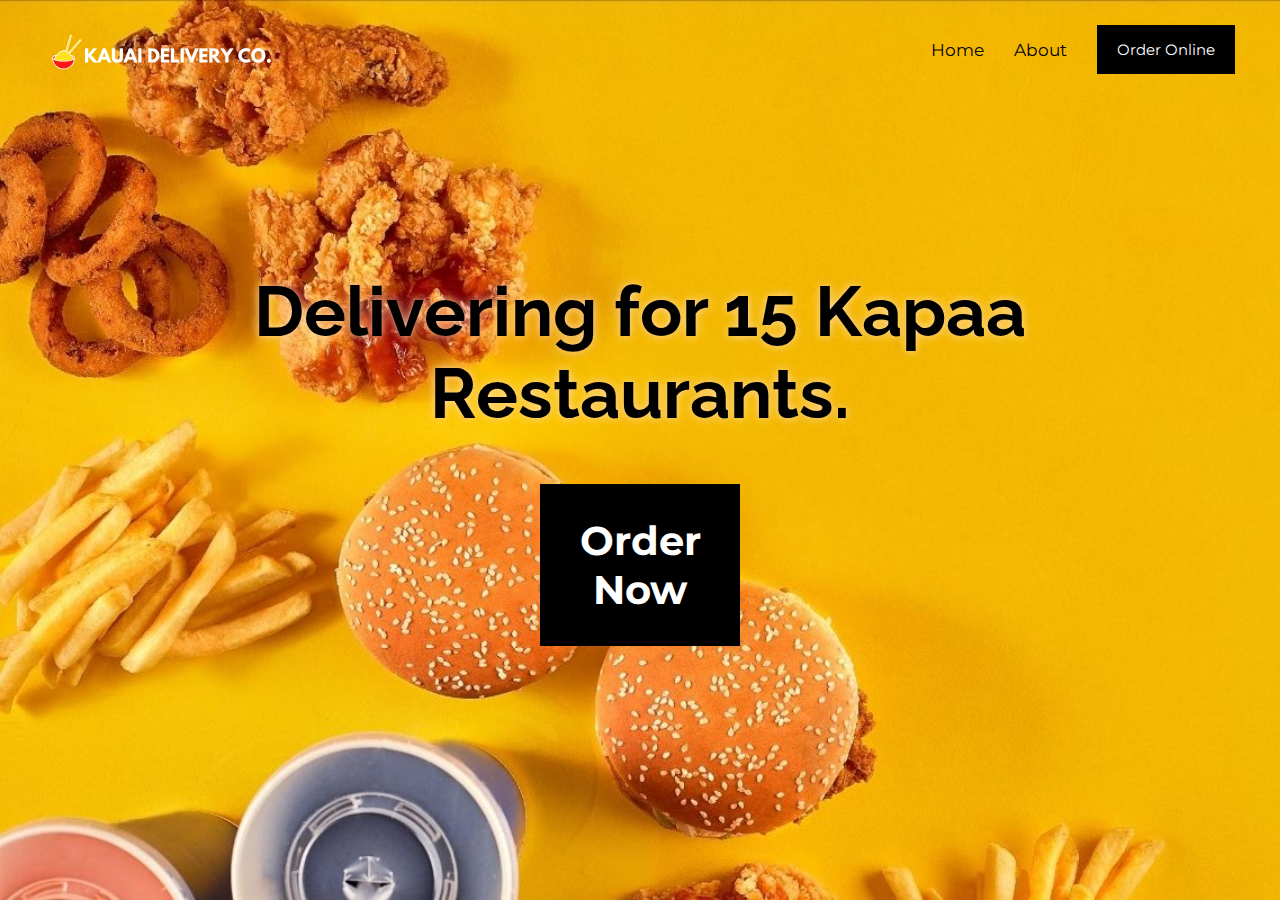
<file: index.html>
<!DOCTYPE html>
<html>
  <head>
    <title> Kauai Delivery </title>
    <link rel="stylesheet" href="styles.css" />
    <link rel="stylesheet" media="screen and (max-device-width: 576px)" href="stylesmobile.css" />
    <!--h1 heading font-->
    <link href="https://fonts.googleapis.com/css2?family=Karla:wght@400;700&display=swap" rel="stylesheet">

    <link href="https://fonts.googleapis.com/css2?family=Raleway:wght@800&display=swap" rel="stylesheet">

    <!--NAV FONT-->
    <link href="https://fonts.googleapis.com/css2?family=Montserrat:wght@200&display=swap" rel="stylesheet">
    <!--order now button font-->
    <link href="https://fonts.googleapis.com/css2?family=Syne:wght@400;500&display=swap" rel="stylesheet">
    <!--category of menus font-->
    <link href="https://fonts.googleapis.com/css2?family=Bungee+Shade&display=swap" rel="stylesheet">
    <!--favicon-->
    <link rel=icon href=favicon.png sizes="16x16" type="image/png">
    <!-- heading font pt2-->
    <link href="https://fonts.googleapis.com/css2?family=Lato:wght@700;900&display=swap" rel="stylesheet">
    <script src="order.js"></script>
  </head>
  <body>
    <section id="first-page">
      <header>
        <a href="index.html"> <img src="simple logo.png" alt="Kauai Delivery Logo"> </a>
        <nav>
          <li><a href="index.html">Home</a></li>
          <li><a href="about.html">About</a></li>
          <a href="order.html">
            <div id="orderNav">Order Online</div>
          </a>
        </nav>
        <div class="navButton">
          <div></div>
          <div></div>
          <div></div>
        </div>
        <div id="navBar">
          <li><a href="index.html">Home</a></li>
          <li><a href="https://kauaidelivery.com/about">About</a></li>
          <a href="order.html" id="navButtonLink">
            <div id="orderNav">Order Online</div>
          </a>
        </div>
      </header>
      <section class="heading">
        <h1>Delivering for 15 Kapaa <br>  Restaurants.</h1>
        <a href="order.html" id="orderLink">
          <div id="orderButton">
            <h1>Order Now</h1>
          </div>
        </a>
      </section>
   </section>
    <main>
    </main>
  </body>
<html>
</file>
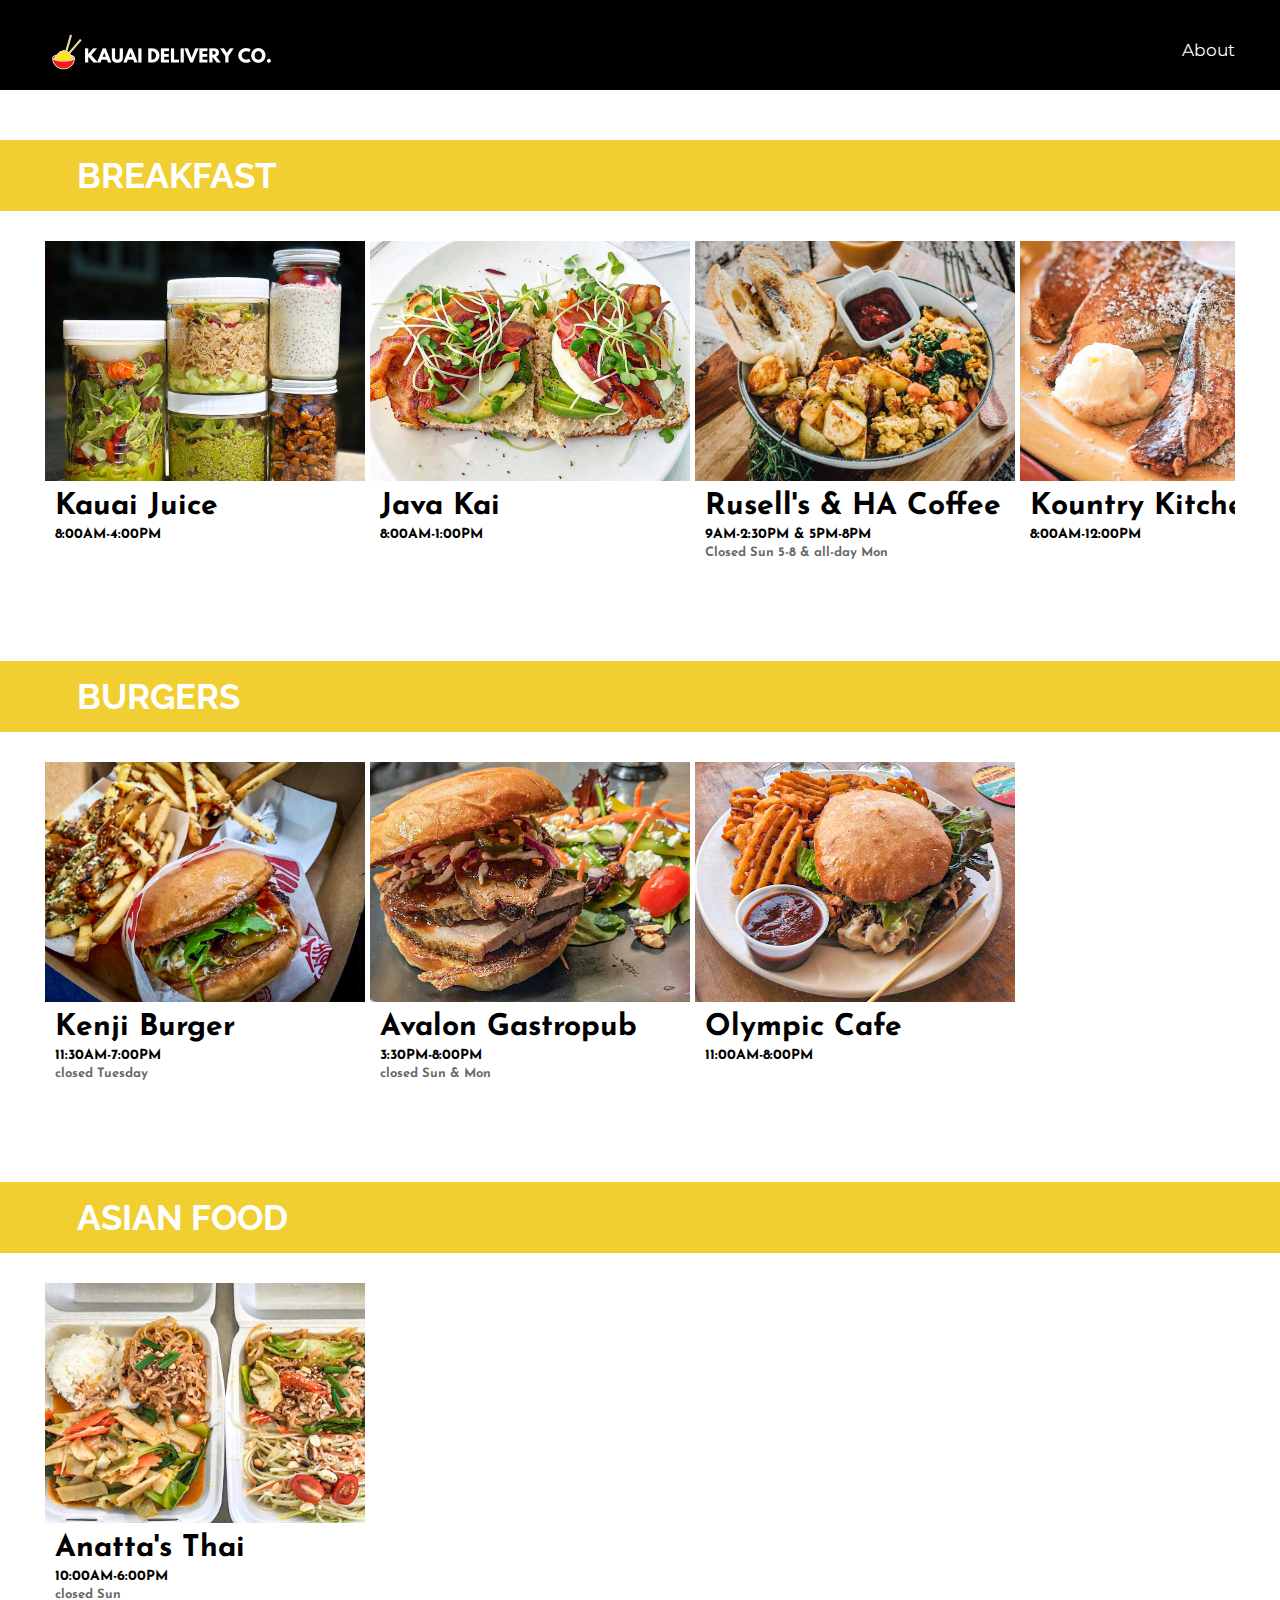
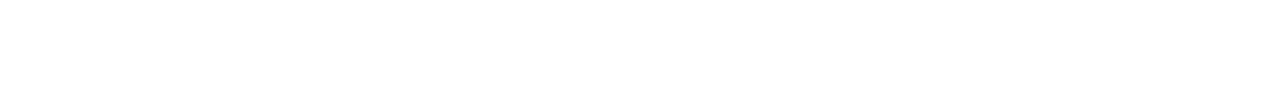
<file: order.html>
<!DOCTYPE html>
<html>
  <head>
    <title> Order </title>
    <link rel="stylesheet" href="orderstyles.css" />
    <link rel="stylesheet" media="screen and (max-device-width: 576px)" href="ordermobile.css" />
    <link rel=icon href=favicon.png sizes="16x16" type="image/png">
    <!--h1 heading font-->
    <link href="https://fonts.googleapis.com/css2?family=Karla:wght@400;700&display=swap" rel="stylesheet">
    <!--NAV FONT-->
    <link href="https://fonts.googleapis.com/css2?family=Montserrat:wght@200&display=swap" rel="stylesheet">
    <!--fonts for restaurant info-->
    <link href="https://fonts.googleapis.com/css2?family=Bungee+Shade&display=swap" rel="stylesheet">
    <!--restaurant name font mobile-->
    <link href="https://fonts.googleapis.com/css2?family=Staatliches&display=swap" rel="stylesheet">
    <link href="https://fonts.googleapis.com/css2?family=Kumbh+Sans:wght@400;700&family=Syne:wght@400;500&display=swap" rel="stylesheet">

    <link href="https://fonts.googleapis.com/css2?family=Josefin+Sans:wght@100;200&display=swap" rel="stylesheet">
    <link href="https://fonts.googleapis.com/css2?family=Raleway:wght@500;600&display=swap" rel="stylesheet">
    <link href="https://fonts.googleapis.com/css2?family=Source+Sans+Pro:ital,wght@1,600;1,700&display=swap" rel="stylesheet">

    <link rel=icon href=favicon.png sizes="16x16" type="image/png">
    <script src="order.js"></script>
  </head>
  <body>
    <header>
      <a href="index.html"> <img src="simple logo.png" alt="Kauai Delivery Logo"> </a>
      <nav>
        <li><a href="about.html">About</a></li>
      </nav>
      <div class="navButton">
        <div></div>
        <div></div>
        <div></div>
      </div>
      <div id="navBar">
        <li><a href="index.html">Home</a></li>
        <li><a href="https://kauaidelivery.com/about">About</a></li>
        <a href="order.html" id="navButtonLink">
          <div id="orderNav">Order Online</div>
        </a>
      </div>
    </header>
    <main>
      <!--BREAKFAST RESTAUARANTS-->
      <h1 class="category-title">BREAKFAST</h1>
      <section class="category" id="breakfast">
        <!--Kauai Juice yum box-->
        <!--Java Kai yum box-->
        <!--Eat Healthy yum box-->
        <!--Kountry kitchen yum box-->
        <!--olympic bfast yum box-->
      </section>

      <!--BURGERS MMMM YUM-->
      <h1 class="category-title">BURGERS</h1>
      <section class="category" id="burgers">
        <!--KENJI yum box-->
        <!--AVALON yum box-->
        <!--BUBBA yum box-->
        <!--Olympic yum box-->
      </section>

      <!--ASIAN RESTAUARANTS-->
      <h1 class="category-title">ASIAN FOOD</h1>
      <section class="category" id="asianFood">
        <!--ANATTA THAI yum box-->
        <!--SUSHI BUSHIDO yum box-->
        <!--COCONUT THAI yum box-->
      </section>
    </main>
  </body>
</html>
</file>
<file: styles.css>
body, html, main {
  width: 100vw;
  padding: 0px;
  margin: 0;
}

#first-page {
  background-image: url("background.jpg");
  background-size: cover;
  background-repeat: no-repeat;
  min-height: 100vh;
  max-height: 100vh;
}

header {
  display: flex;
  flex-direction: row;
  height: 80px;
  width: 100vw;
  padding-top: 10px;
  margin-bottom: 50px;
}

/*button for mobile menu*/
#navButton {
  display: none;
}

 /*mobile navigation*/
#navBar {
  display: none
}

/*Logo in header*/
header > a > img {
  height: 45px;
  margin-left: 50px;
  margin-top: 20px;
}

/*navigation bar top of page*/
nav {
  list-style: none;
  display: flex;
  margin-left: auto;
  margin-top: 30px;
  margin-right: 3.5%;
}

/*navigation links*/
nav  a {
  margin-left: 30px;
  font-family: 'Montserrat', sans-serif;
  font-size: 17px;
  color: black;
  text-decoration: none;
}

/*navigation links on hover*/
a:hover {
  color: rgba(0, 0, 0, 0.8);
}

/*order online button in header*/
#orderNav {
  background-color: black;
  font-size: 15px;
  color: white;
  padding: 15px 20px;
  font-family: 'Montserrat', sans-serif;
}

/*order now button in navigation bar*/
#orderNav:hover {
  background-color: rgba(0,0,0,.7);
}

/*normal links (not order button)*/
nav > a {
  display: flex;
  height: min-content;
  margin-top: -15px;
}

/*title in middle of page & order now button*/
.heading {
  display: flex;
  flex-direction: column;
  height: 80%;
  margin-top: 180px;
  align-items: center;
  justify-content: center;
  text-align: center;
}

/*main title middle of page*/
.heading > h1 {
  font-family: 'Raleway', sans-serif;
  font-size: 70px;
  font-weight: 700;
  margin: 0px;
  padding: 0px;
  text-shadow: 0 0 10px rgb(255, 219, 177);
}

/*order now button in middle of page*/
#orderButton {
  background-color: black;
  color: white;
  width: 200px;
  padding-top: 5px;
  padding-bottom: 5px;
  font-size: 20px;
  font-family: 'Montserrat', sans-serif;
}

#orderButton:hover {
  background-color: rgba(0,0,0,.75);
}

#orderLink {
  text-decoration: none;
  margin-top: 50px;
}
</file>
<file: stylesmobile.css>
body, html, main {
  width: 100vw;
  padding: 0px;
  margin: 0;
}

#first-page {
  background-image: url("background-yellow.jpg");
  background-position: center bottom;
  background-size: cover;
  background-repeat: no-repeat;
  min-height: 100vh;
  max-height: 100vh;
}

header {
  display: flex;
  flex-direction: row;
  height: 20vh;
  width: 100vw;
  padding-top: 40px;
  max-height: 200px;
}

/*logo in header*/
header > a > img {
  height: 100px;
  margin-left: 50px;
  position: relative;
  z-index: 10;
  text-shadow: 0 0 10px rgb(0,0,0);
}

nav {
  display: none;
}

/*navigation button for mobile*/
.navButton {
  display: flex;
  flex-direction: column;
  width: 120px;
  margin-right: 75px;
  margin-top: 20px;
  display: flex;
  margin-left: auto;
  position: relative;
  z-index: 10;
}

/*lines in nav button*/
.navButton > div {
  height: 5px;
  width: 100%;
  background-color: white;
  margin-top: 25px;
}

/*mobile menu*/
#navBar {
  display: flex;
  flex-direction: column;
  height: 100vh;
  width: 0px;
  padding-top: 40vh;
  position: fixed;
  top: 0px;
  right: 0px;
  background-color: black;
  transition: 0.5s;
  z-index: 5;
  text-align: center;
}

/* no bullets on mobile nav links*/
#navBar > li {
  list-style-type: none;
  margin-bottom: 50px;
}

/* normal navigation links*/
#navBar > li > a {
  margin-left: auto;
  font-family: 'Montserrat', sans-serif;
  text-align: center;
  font-size: 100px;
  color: white;
  text-decoration: none;
}

/*div for order now button on mobile menu*/
#orderNav {
  background-color: white;
  color: black;
  Width: 400px;
  font-size: 60px;
  font-family: 'Montserrat', sans-serif;
  margin: auto;
  text-decoration: none;
  padding: 60px 100px;
}

#navButtonLink {
  text-decoration: none;
  margin-top: 250px;
}

/*title & order now button in middle of page*/
.heading {
  display: flex;
  flex-direction: column;
  height: 80%;
  align-items: center;
  text-align: center;
  position: absolute;
  top: 0; left: 0; bottom: 0; right: 0;
}

/* title middle of page*/
.heading > h1 {
  font-size: 75px;
  margin: 0px;
  text-shadow: none;
  margin-bottom: 100px;
}

/* order now button, middle of page*/
#orderButton {
  background-color: black;
  color: white;
  Width: 500px;
  font-size: 50px;
  font-family: 'Syne', sans-serif;
}

/*link around order now button*/
#orderLink {
  text-decoration: none;
}
</file>
<file: orderstyles.css>
body, html, main {
  width: 100vw;
  padding: 0px;
  margin: 0;
}

header {
  display: flex;
  flex-direction: row;
  height: 80px;
  width: 100vw;
  padding-top: 10px;
  margin-bottom: 50px;
  background-color: black;
}

/*mobile navigation menu*/
#navButton {
  display: none;
}

 /*mobile navigation*/
#navBar {
  display: none;
}

/*Logo in header*/
header > a > img {
  height: 45px;
  margin-left: 50px;
  margin-top: 20px;
}

/*navigation bar top of page*/
nav {
  list-style: none;
  display: flex;
  margin-left: auto;
  margin-top: 30px;
  margin-right: 3.5%;
}

/*links in navigation bar*/
nav a {
  margin-left: 30px;
  font-family: 'Montserrat', sans-serif;
  font-size: 17px;
  color: white;
  text-decoration: none;
}

/*navigation links on hover*/
nav > li > a:hover {
  color: rgba(255, 255, 255, 0.8);
}

/*order online button in header*/
#orderNav {
  background-color: white;
  font-size: 15px;
  color: black;
  padding: 15px 20px;
  font-family: 'Montserrat', sans-serif;
}

/*order now button in navigation bar*/
#orderNav:hover {
  background-color: rgba(255,255,255,.95);
}

/*normal links (not order button)*/
nav > a {
  display: flex;
  height: min-content;
  margin-top: -15px;
}

#title {
  font-family: 'Kumbh Sans', sans-serif;
  font-size: 60px;
  text-align: center;
  margin-top: 150px;
  margin-bottom: 150px;
}

/* scrolly restaurant boxes*/
.category {
  display: flex;
  flex-direction: row;
  max-width: 100vw;
  overflow-y: hidden;
  margin-left: 3.5%;
  margin-right: 3.5%;
  padding-bottom: 15px;
  margin-bottom: 20px;
  max-height: 70vh;
  min-height: 375px;
}

/*main title*/
.category-title {
  font-family: 'Raleway', sans-serif;
  font-size: 35px;
  margin: 0;
  padding-left: 6%;
  margin-top: 30px;
  margin-bottom: 30px;
  background-color: rgb(241, 206, 50);
  color: white;
  padding-top: 15px;
  padding-bottom: 15px;
}

/*each restaurants yum box*/
.restaurant {
  display: flex;
  flex-direction: column;
  margin-right: 5px;
  width: 25vw;
  flex-shrink: 0;
  min-width: 300px;
}

.info-box {
  margin-top: 10px;
  margin-left: 10px;
}

/* restaurant name, hrs & description */
.info {
  color: black;
  font-family: 'Josefin Sans', sans-serif;
  padding: 0;
  margin: 0;
}

/*restaurant name*/
.restaurant  h2 {
  font-size: 30px;
}

/*restaurant hours*/
#hours {
  font-size: 14px;
  margin-top: 5px;
}

/*Italicize weird hours, make small & light*/
.xtra {
  color: rgba(0,0,0, .6);
  font-size: 13px;
  margin-top: 4px;
}

/* restaurant description*/
.restaurant > p {
  border-top: solid;
  border-width: 1px;
  padding-top: 15px;
  font-size: 12px;
  color: rgba(0, 0, 0, .7);
  border-color: rgba(0, 0, 0, .3);
}

/*order now button in middle of page*/
#restaurantButton {
  background-color: black;
  color: white;
  padding: 5px 20px;
  font-size: 12px;
  text-align: center;
  font-family: 'Montserrat', sans-serif;
  width: 200px;
  height: min-content;
  margin: auto;
  margin-bottom: 150px;
}

#restaurantButton:hover {
  background-color: rgba(0,0,0,.75);
}

#restaurantButtonLink {
  text-decoration: none;
  margin-top: 20px;
}
</file>
<file: ordermobile.css>
body, html, main {
  width: 100vw;
  padding: 0px;
  margin: 0;
}

nav {
  display: none;
}

.navButton {
  display: flex;
  flex-direction: column;
  width: 120px;
  margin-right: 75px;
  margin-top: 20px;
  display: flex;
  margin-left: auto;
  position: relative;
  z-index: 10;
}

.navButton > div {
  height: 5px;
  width: 100%;
  background-color: white;
  margin-top: 25px;
}

/*mobile menu*/
#navBar {
  display: flex;
  flex-direction: column;
  height: 100vh;
  width: 0px;
  padding-top: 40vh;
  position: fixed;
  top: 0px;
  right: 0px;
  background-color: black;
  transition: 0.5s;
  z-index: 5;
  text-align: center;

}

/* no bullets on mobile nav links*/
#navBar > li {
  list-style-type: none;
  margin-bottom: 50px;
}

/* normal navigation links*/
#navBar > li > a {
  margin-left: auto;
  font-family: 'Montserrat', sans-serif;
  text-align: center;
  font-size: 100px;
  color: white;
  text-decoration: none;
}

/*div for order now button on mobile menu*/
#orderNav {
  background-color: white;
  color: black;
  Width: 400px;
  font-size: 60px;
  font-family: 'Montserrat', sans-serif;
  margin: auto;
  text-decoration: none;
  padding: 60px 100px;
}

#navButtonLink {
  text-decoration: none;
  margin-top: 250px;
}


header {
  display: flex;
  flex-direction: row;
  height: 200px;
  width: 100vw;
  padding-top: 40px;
}

header > a > img {
  height: 100px;
  margin-left: 5%;
  margin-top: 20px;
}

/* scrolly restaurant boxes*/

.category {
  display: flex;
  flex-direction: row;
  max-width: 100vw;
  overflow-y: hidden;
  margin-left: 3.5%;
  margin-right: 3.5%;
  padding-bottom: 20px;
}

/*main title*/
.category-title {
  font-family: 'Raleway', sans-serif;
  font-size: 75px;
  margin: 0;
  padding-left: 6%;
  margin-top: 35px;
  margin-bottom: 40px;
  background-color: rgb(241, 206, 50);
  color: white;
  padding-top: 30px;
  padding-bottom: 30px;
}

/*each restaurants yum box*/
.restaurant {
  display: flex;
  flex-direction: column;
  margin-right: 40px;
  width: 75vw;
  flex-shrink: 0;
  margin-top: 30px;
}

/* restaurant name, hrs & description */
.info {
  color: black;
  font-family: 'Josefin Sans', sans-serif;
}

/*restaurant hours*/
#hours {
  font-size: 35px;
  margin-left: 5px;
}


/*Italicize weird hours, make small & light*/
.xtra {
  font-size: 30px;
  color: rgba(0,0,0, .5);
  margin-left: 5px;
}

/* restaurant description*/
.restaurant  p {
  border-top: solid;
  border-width: 1px;
  margin-top: 275px;
  padding-top: 15px;
  font-size: 25px;
}

.info-box {
  margin-top: 30px;
  margin-left: 10px;
}

.restaurant h2 {
  margin-bottom: 10px;
  margin-top: 5px;
  position: relative;
  font-size: 80px;
}

#restaurantButton {
  background-color: black;
  color: white;
  width: 500px;
  font-size: 30px;
  font-family: 'Montserrat', sans-serif;
  margin: auto;
  text-decoration: none;
  padding: 60px 100px;
  margin-top: 200px;
  margin-bottom: 200px;
}
</file>
